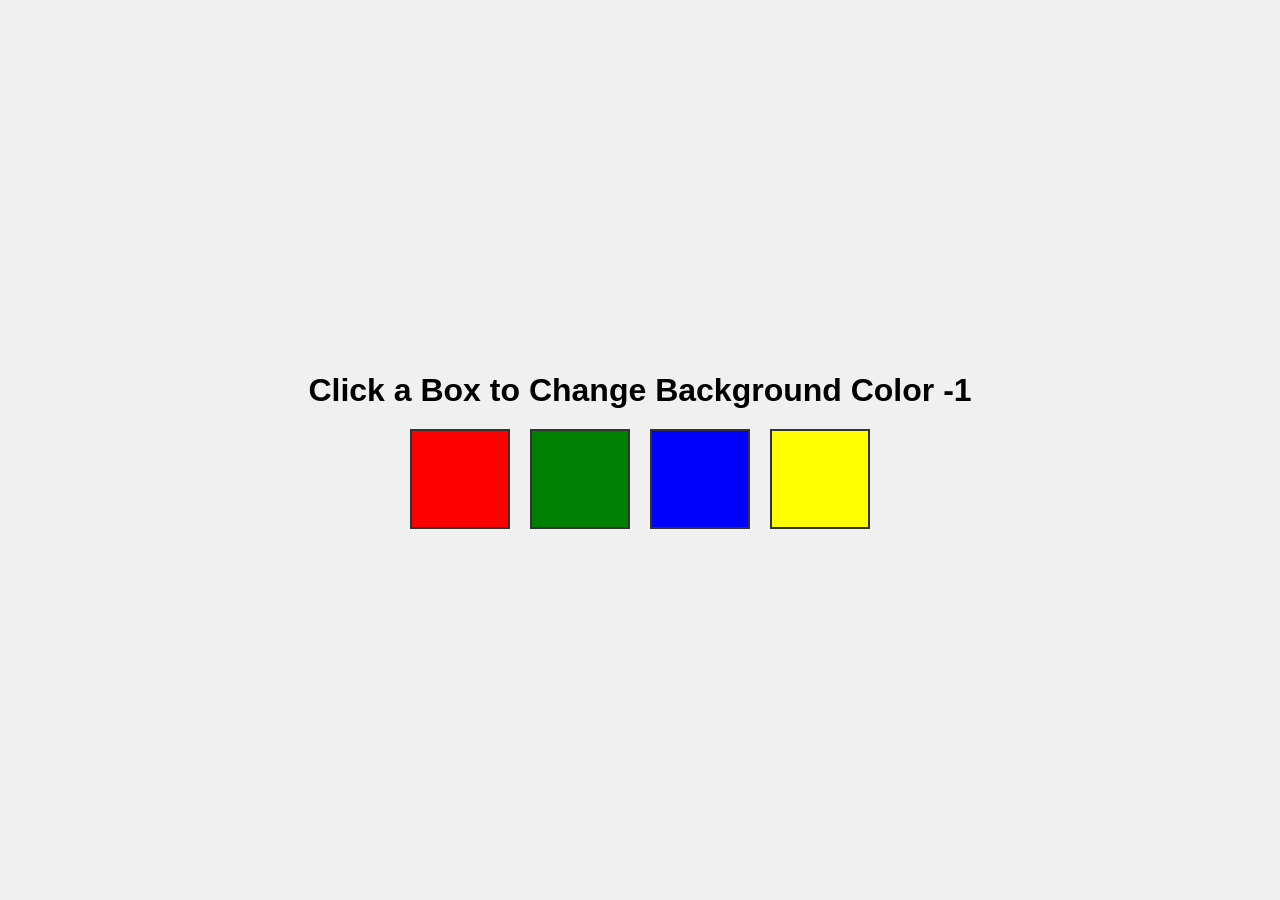
<file: Mini-project/Day_01/index.html>
<!DOCTYPE html>
<html lang="en">
<head>
  <meta charset="UTF-8">
  <title>Color Changer</title>
  <link rel="stylesheet" href="style.css">
</head>
<body>

  <div class="container">
    <h1>Click a Box to Change Background Color -1</h1>

    <div class="colors">
      <div class="color-box" id="red"></div>
      <div class="color-box" id="green"></div>
      <div class="color-box" id="blue"></div>
      <div class="color-box" id="yellow"></div>
    </div>
  </div>

  <script src="script.js"></script>
</body>
</html>
</file>
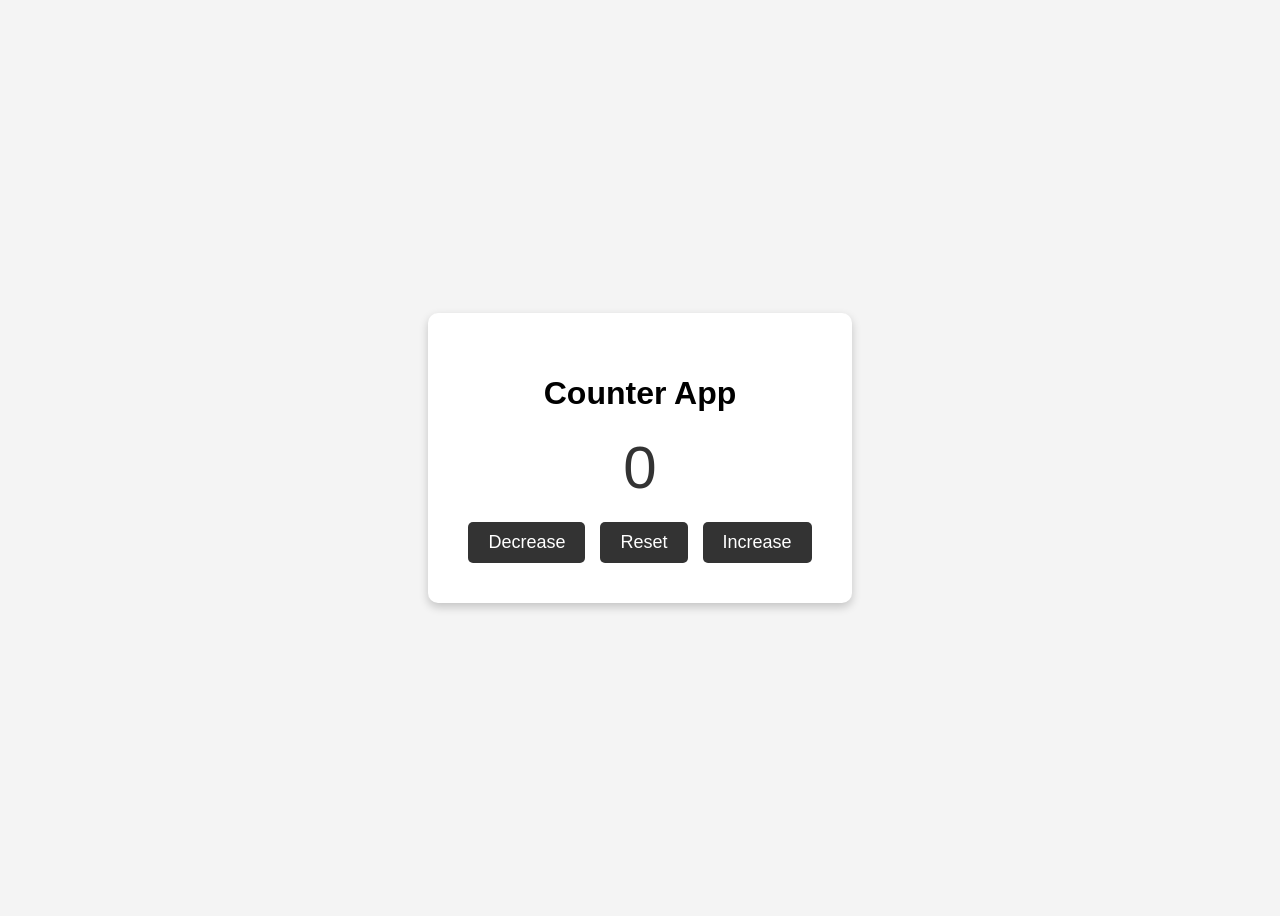
<file: Mini-project/Day_02/index.html>
<!DOCTYPE html>
<html lang="en">
<head>
  <meta charset="UTF-8">
  <title>Counter App</title>
  <link rel="stylesheet" href="style.css">
</head>
<body>

  <div class="container">
    <h1>Counter App</h1>
    <div id="count">0</div>
    <div class="buttons">
      <button id="decrease">Decrease</button>
      <button id="reset">Reset</button>
      <button id="increase">Increase</button>
    </div>
  </div>

  <script src="script.js"></script>
</body>
</html>
</file>
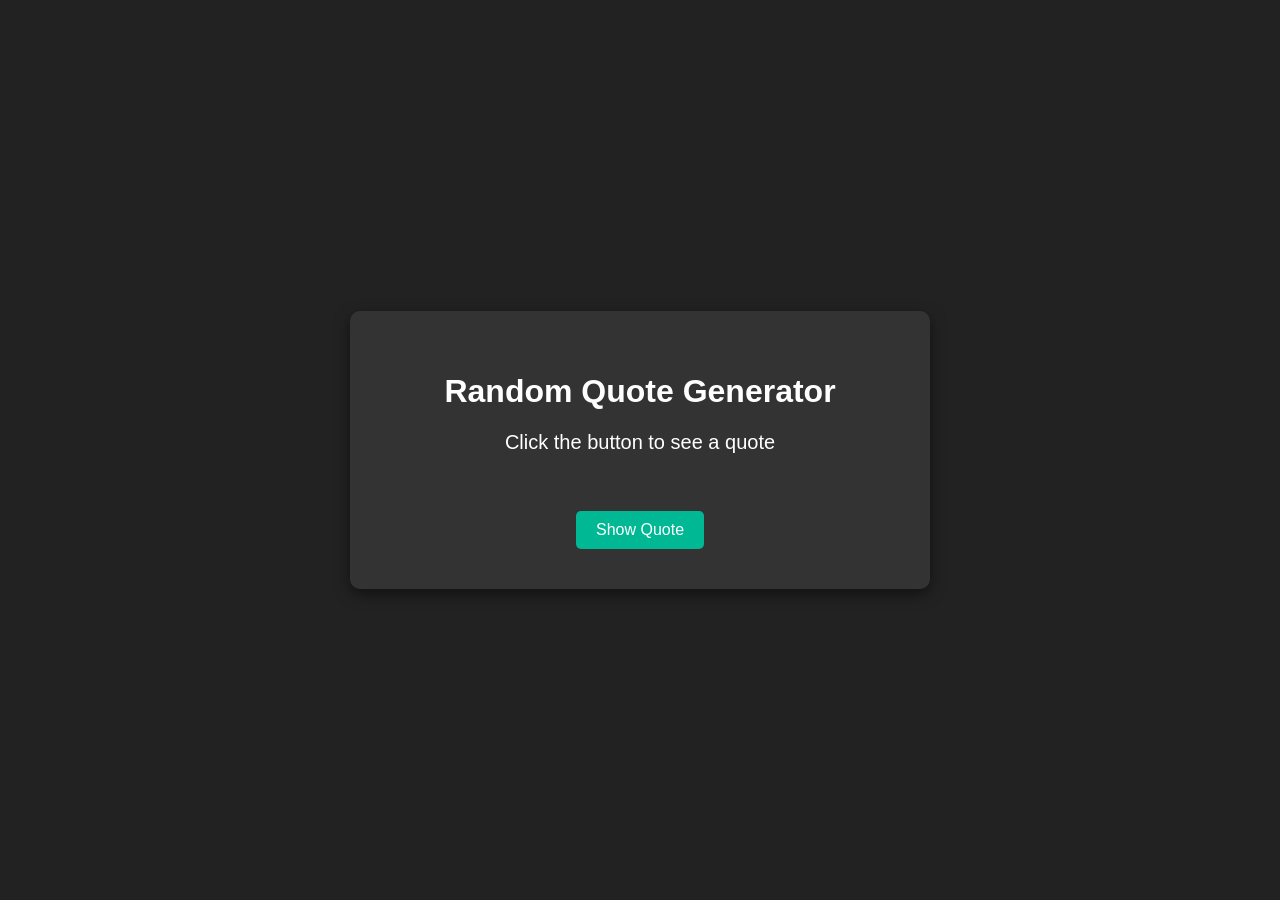
<file: Mini-project/Day_03/index.html>
<!DOCTYPE html>
<html lang="en">
<head>
  <meta charset="UTF-8">
  <title>Random Quote Generator</title>
  <link rel="stylesheet" href="style.css">
</head>
<body>

  <div class="container">
    <h1>Random Quote Generator</h1>
    <div id="quote-box">
      <p id="quote">Click the button to see a quote</p>
    </div>
    <button id="new-quote">Show Quote</button>
  </div>

  <script src="script.js"></script>
</body>
</html>
</file>
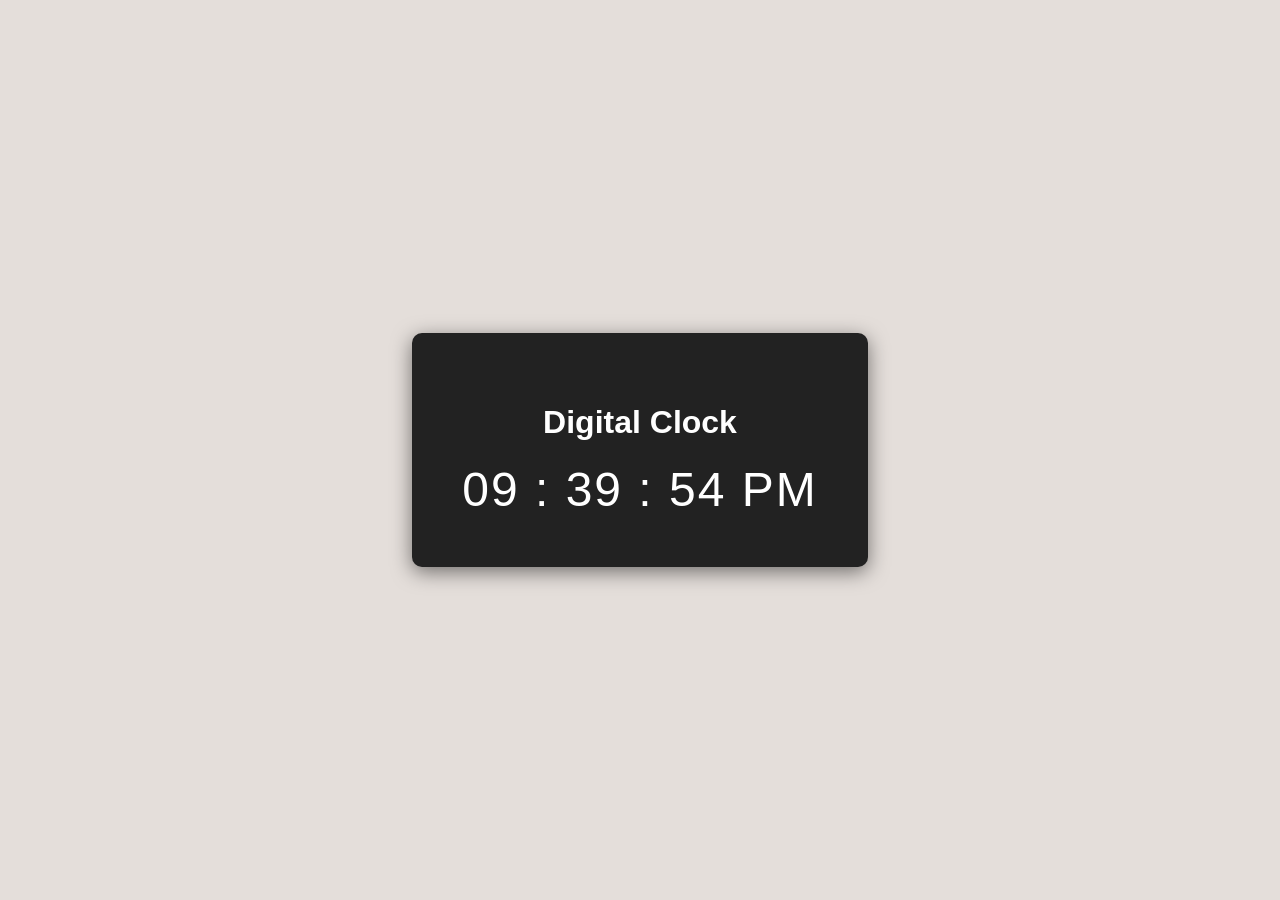
<file: Mini-project/Day_04/index.html>
<!DOCTYPE html>
<html lang="en">
<head>
  <meta charset="UTF-8">
  <title>Digital Clock</title>
  <link rel="stylesheet" href="style.css">
</head>
<body>

  <div class="clock-container">
    <h1>Digital Clock</h1>
    <div id="clock">00:00:00</div>
  </div>

  <script src="script.js"></script>
</body>
</html>
</file>
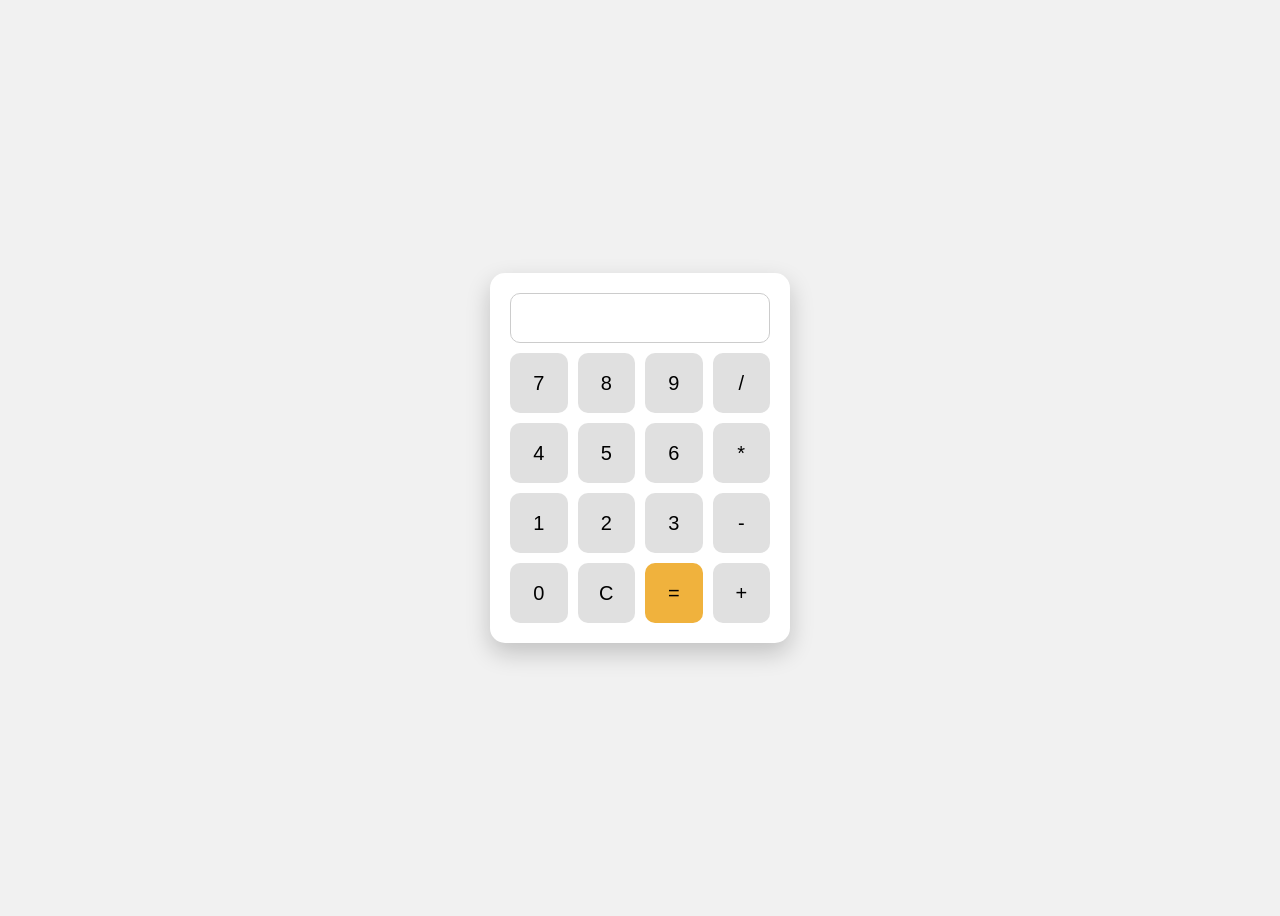
<file: Mini-project/Day_06/index.html>
<!DOCTYPE html>
<html lang="en">
<head>
  <meta charset="UTF-8" />
  <meta name="viewport" content="width=device-width, initial-scale=1.0"/>
  <title>Simple Calculator</title>
  <link rel="stylesheet" href="style.css">
</head>
<body>
  <div class="calculator">
    <input type="text" id="display" readonly />

    <div class="buttons">
      <!-- Row 1 -->
      <button>7</button>
      <button>8</button>
      <button>9</button>
      <button>/</button>

      <!-- Row 2 -->
      <button>4</button>
      <button>5</button>
      <button>6</button>
      <button>*</button>

      <!-- Row 3 -->
      <button>1</button>
      <button>2</button>
      <button>3</button>
      <button>-</button>

      <!-- Row 4 -->
      <button>0</button>
      <button>C</button>
      <button id="Orange">=</button>
      <button>+</button>
    </div>
  </div>

  <script src="script.js"></script>
</body>
</html>
</file>
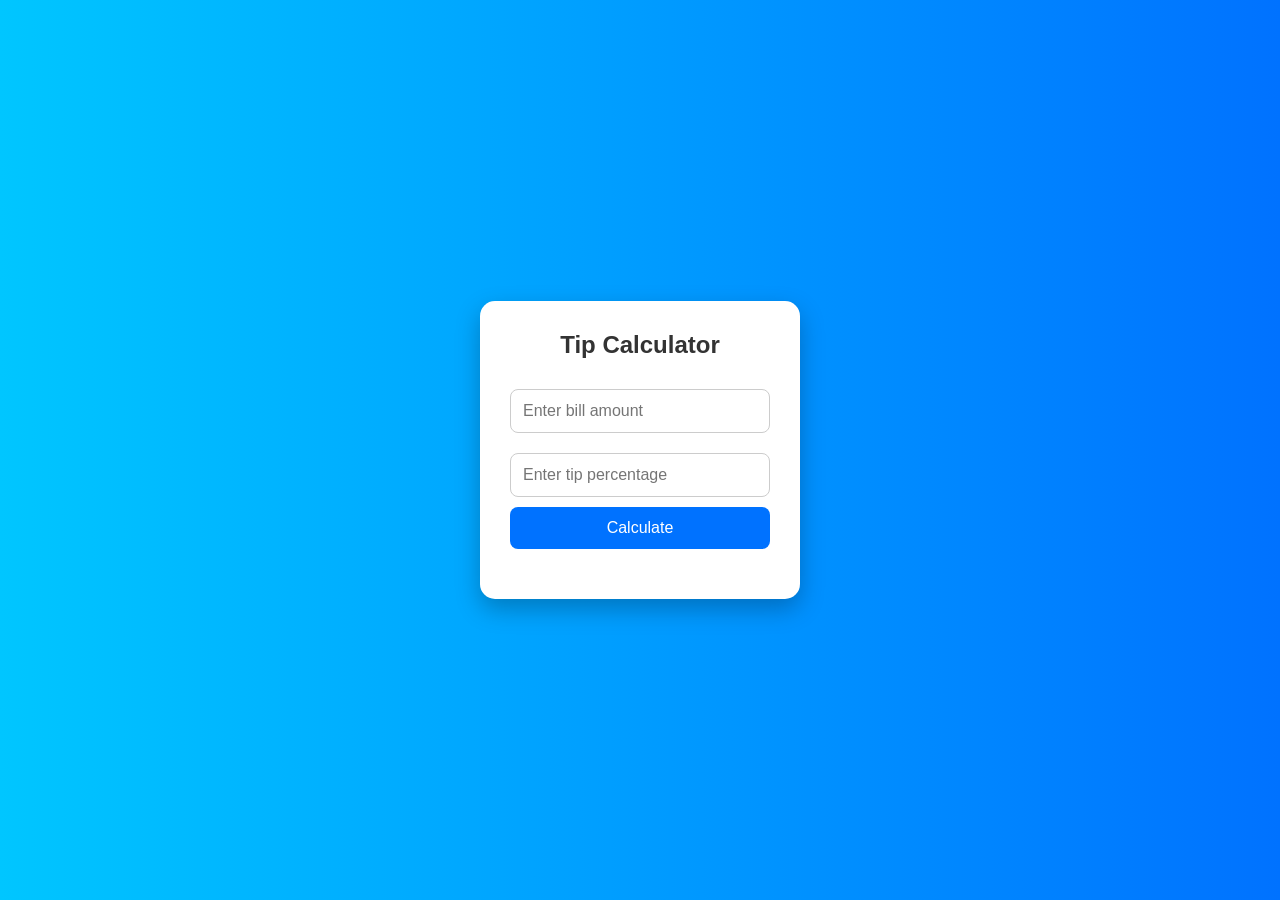
<file: Mini-project/Day_07/index.html>
<!DOCTYPE html>
<html lang="en">
<head>
    <meta charset="UTF-8">
    <meta name="viewport" content="width=device-width, initial-scale=1.0">
    <title>Tip Calculator</title>
    <link rel="stylesheet" href="style.css">
</head>
<body>
<div class="container">
  <h2>Tip Calculator</h2>
  <input type="number" id="bill" placeholder="Enter bill amount" />
  <input type="number" id="tip" placeholder="Enter tip percentage" />
  <button id="calculate">Calculate</button>
  <p id="result"></p>
</div>

    
</body>
<script src="script.js"></script>
</html>
</file>
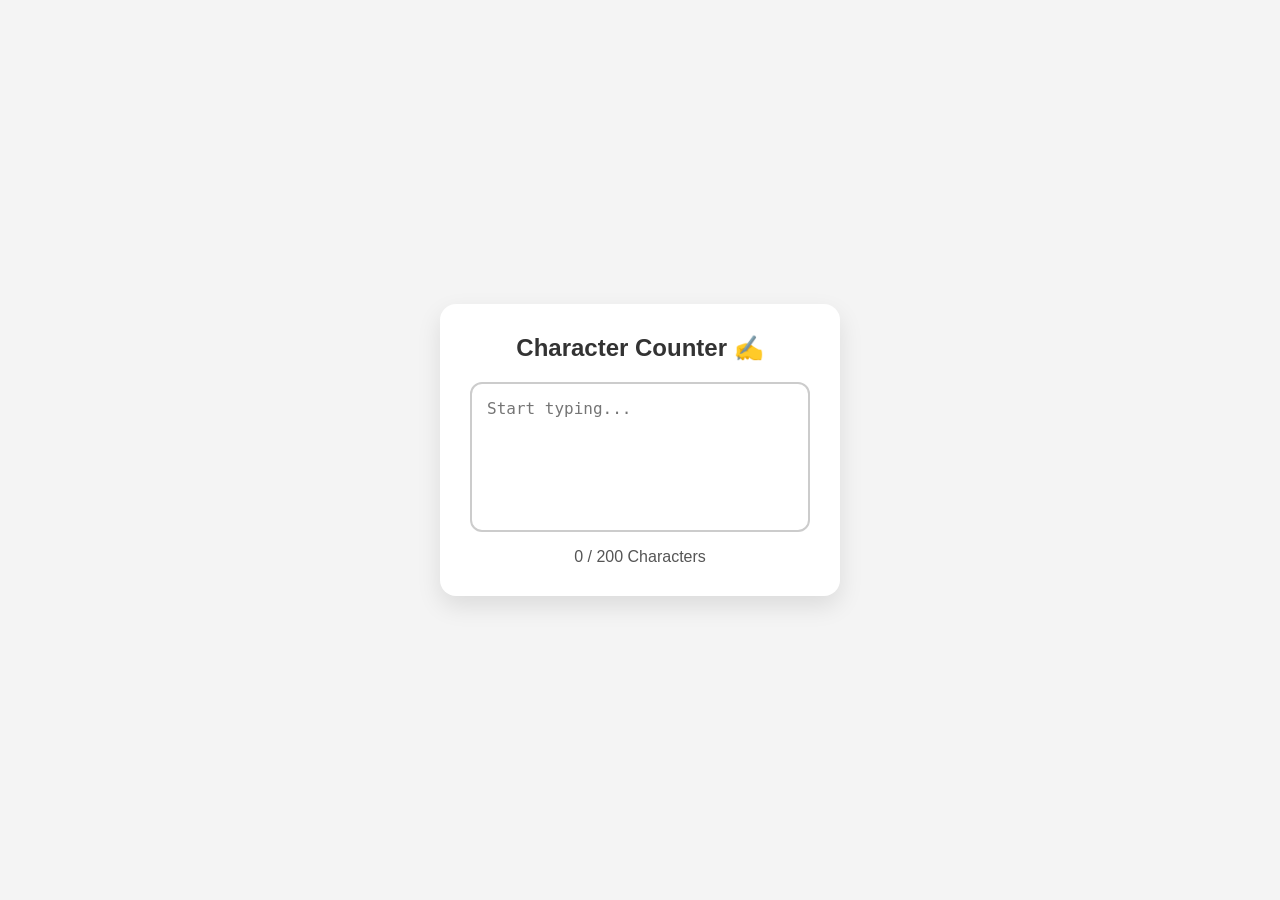
<file: Mini-project/Day_08/index.html>
<!DOCTYPE html>
<html lang="en">
<head>
  <meta charset="UTF-8">
  <meta name="viewport" content="width=device-width, initial-scale=1">
  <title>Character Counter ✍️</title>
  <link rel="stylesheet" href="style.css">
</head>
<body>
  <div class="container">
    <h1>Character Counter ✍️</h1>
    <textarea id="text-input" placeholder="Start typing..."></textarea>
    <div class="counter">
      <span id="char-count">0</span> / 200 Characters
    </div>
  </div>

  <script src="script.js"></script>
</body>
</html>
</file>
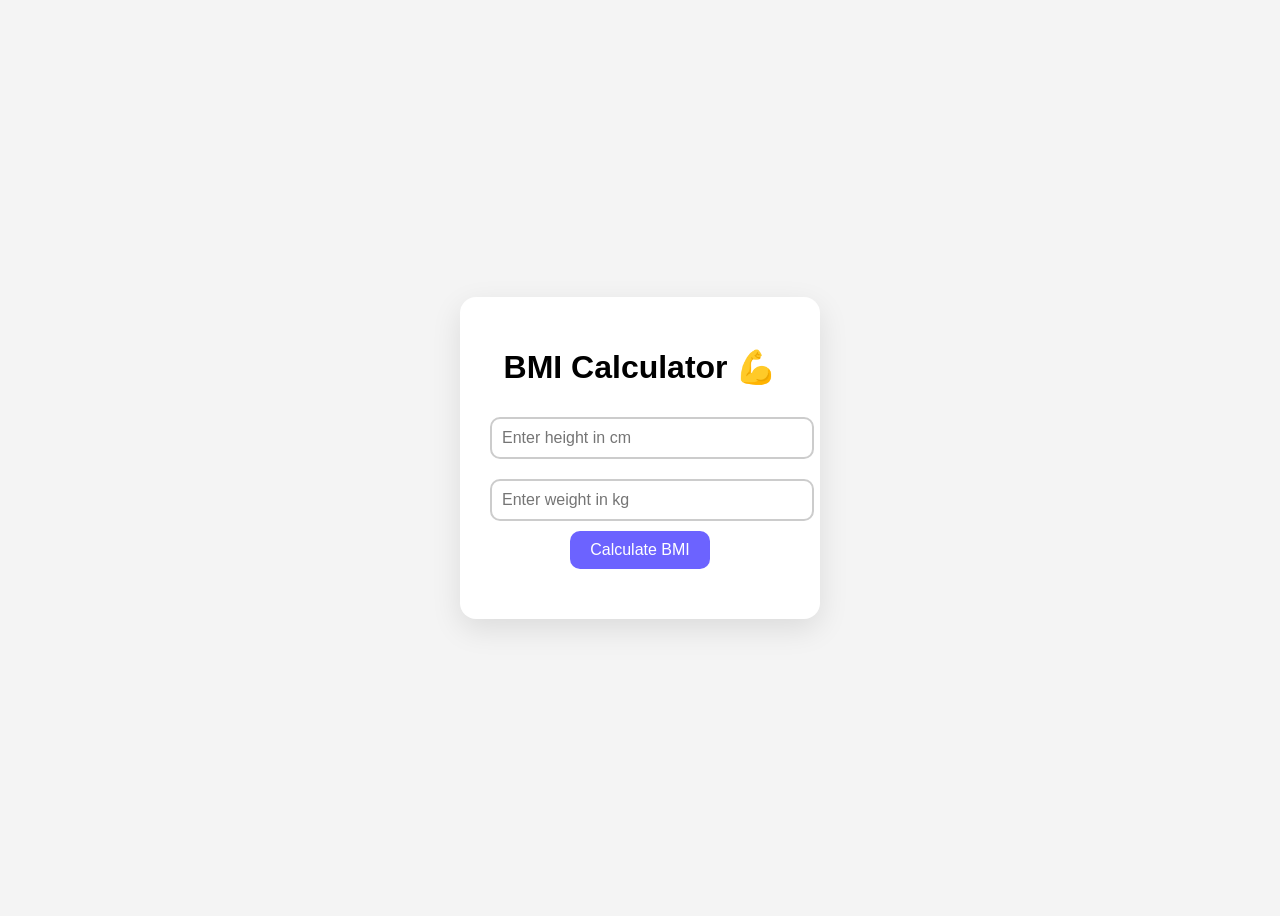
<file: Mini-project/Day_09/index.html>
<!DOCTYPE html>
<html lang="en">
<head>
  <meta charset="UTF-8">
  <title>BMI Calculator</title>
  <link rel="stylesheet" href="style.css">
</head>
<body>
  <div class="container">
    <h1>BMI Calculator 💪</h1>
    <input type="number" id="height" placeholder="Enter height in cm">
    <input type="number" id="weight" placeholder="Enter weight in kg">
    <button id="calculateBtn">Calculate BMI</button>
    <div id="result"></div>
  </div>

  <script src="script.js"></script>
</body>
</html>
</file>
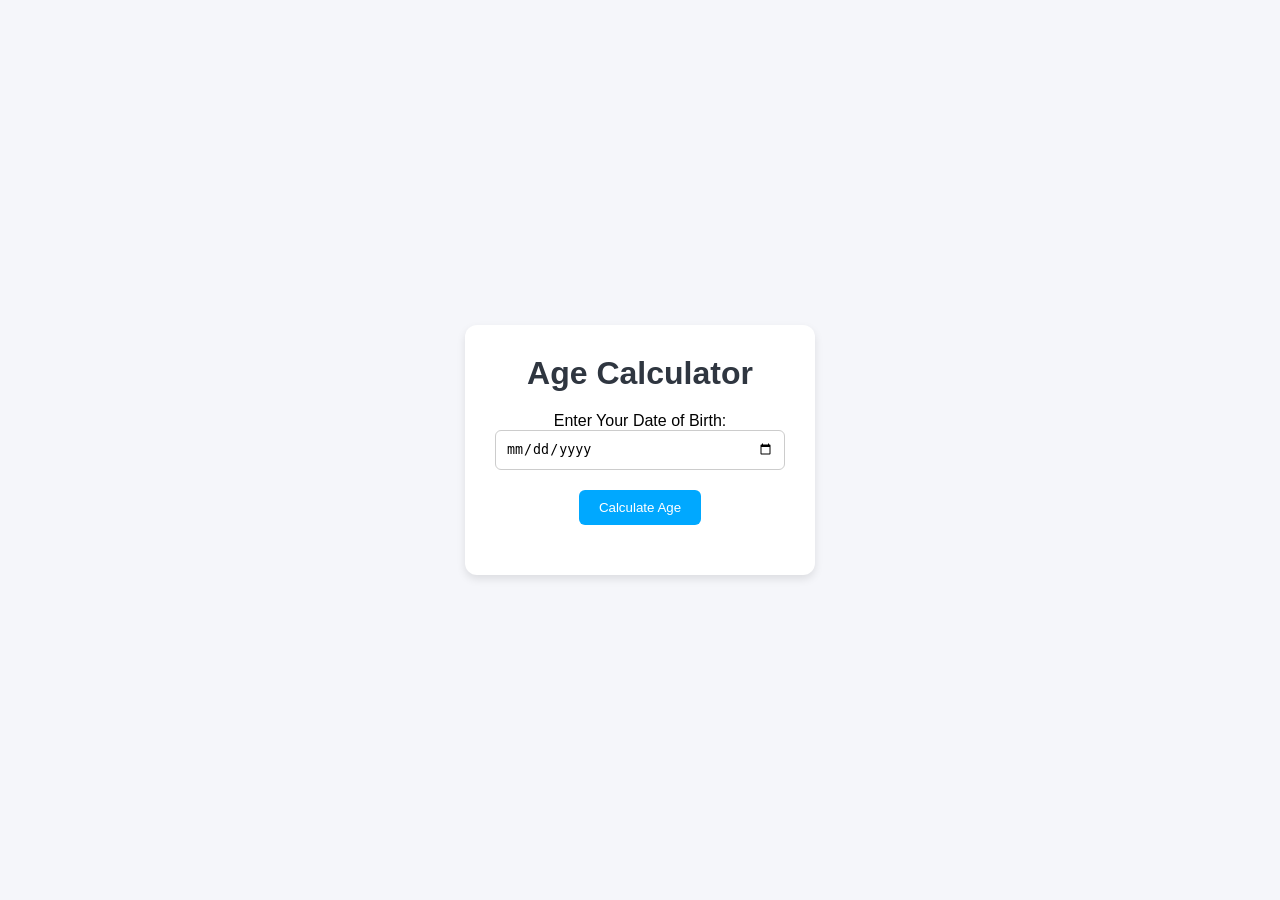
<file: Mini-project/Day_10/index.html>
<!DOCTYPE html>
<html lang="en">
<head>
  <meta charset="UTF-8">
  <title>Age Calculator</title>
  <link rel="stylesheet" href="style.css">
</head>
<body>
  <div class="container">
    <h1>Age Calculator</h1>
    <form id="ageForm">
      <label for="dob">Enter Your Date of Birth:</label>
      <input type="date" id="dob" required>
      <button type="submit" id="button">Calculate Age</button>
    </form>
    <div id="result"></div>
  </div>

  <script src="script.js"></script>
</body>
</html>
</file>
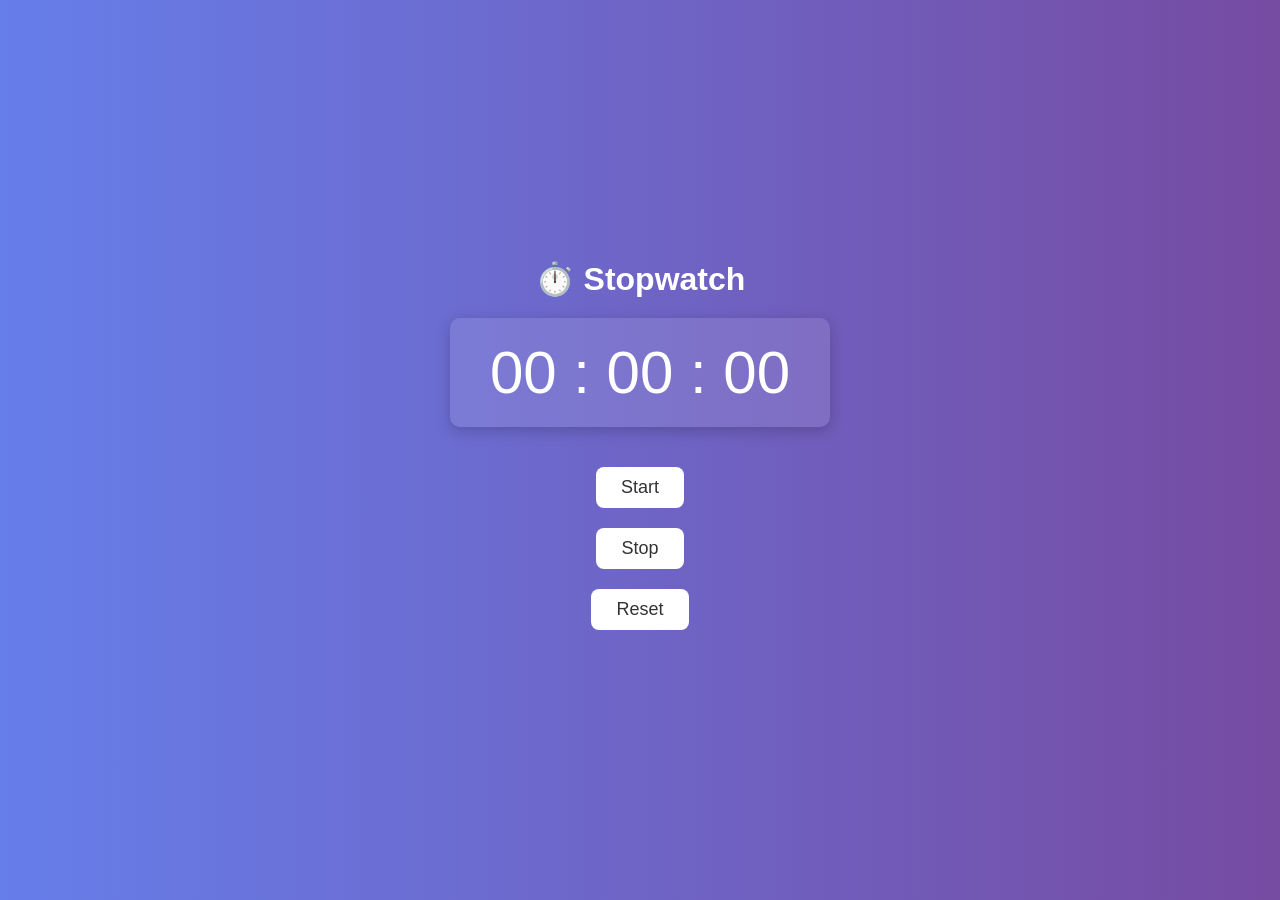
<file: Mini-project/Day_13/index.html>
<!DOCTYPE html>
<html lang="en">
<head>
    <meta charset="UTF-8">
    <meta name="viewport" content="width=device-width, initial-scale=1.0">
    <title>Stop Watch</title>
    <link rel="stylesheet" href="style.css">
</head>
<body>
     <h1>⏱️ Stopwatch</h1>
 <div class="display">00 : 00 : 00</div>
 <button class="startBtn">Start</button>
<button class="stopBtn">Stop</button>
<button class="resetBtn">Reset</button>
    
</body>
<script src="script.js"></script>
</html>
</file>
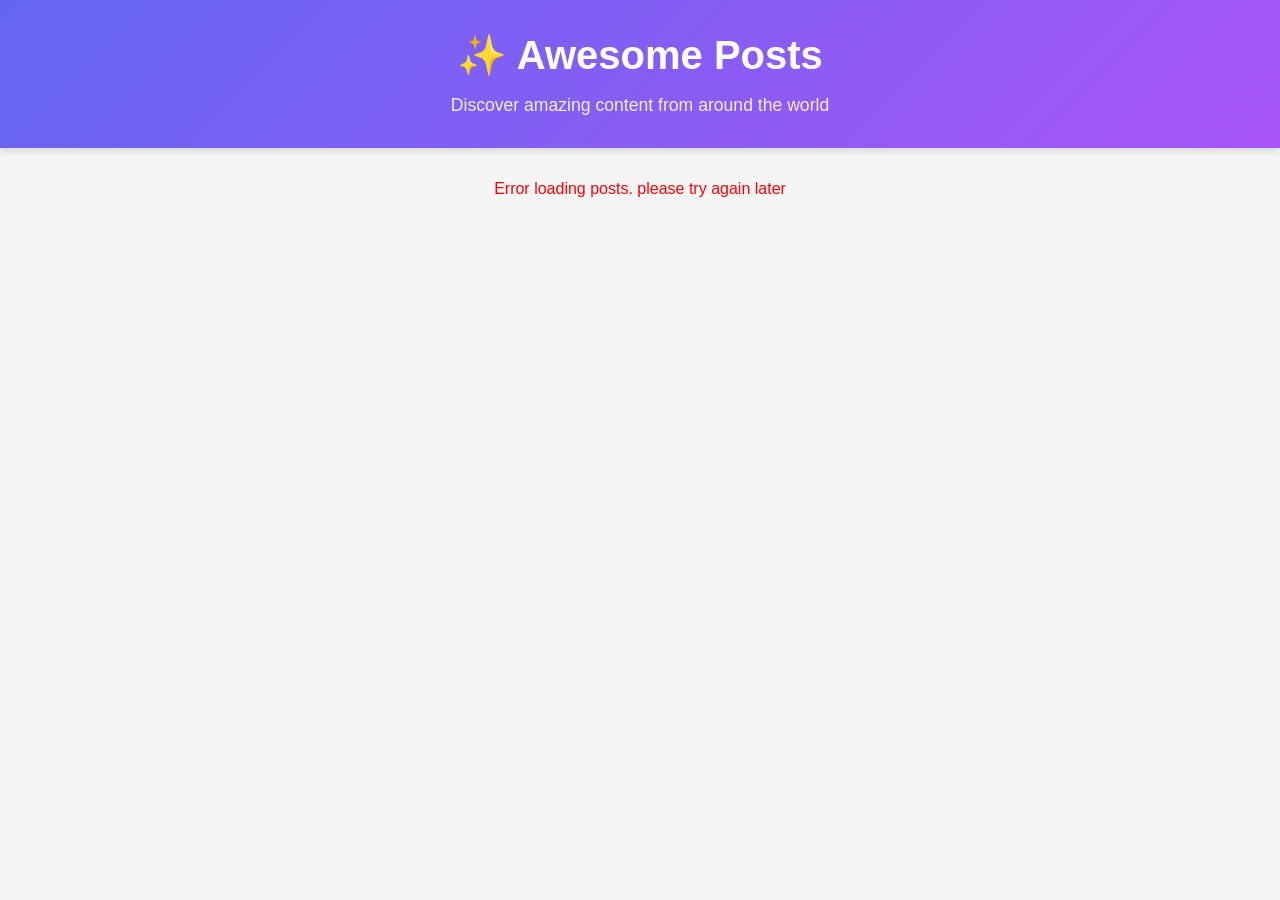
<file: Mini-project/Day_14/index.html>
<!DOCTYPE html>
<html lang="en">
  <head>
    <meta charset="UTF-8" />
    <meta name="viewport" content="width=device-width, initial-scale=1.0" />
    <title>Awesome Posts</title>
    <link rel="stylesheet" href="style.css" />
  </head>
  <body>
    <header>
      <h1>✨ Awesome Posts</h1>
      <p class="subtitle">Discover amazing content from around the world</p>
    </header>

    <div class="posts-container">
      <div class="loading">Loading posts...</div>
    </div>

    <script src="script.js"></script>
  </body>
</html>
</file>
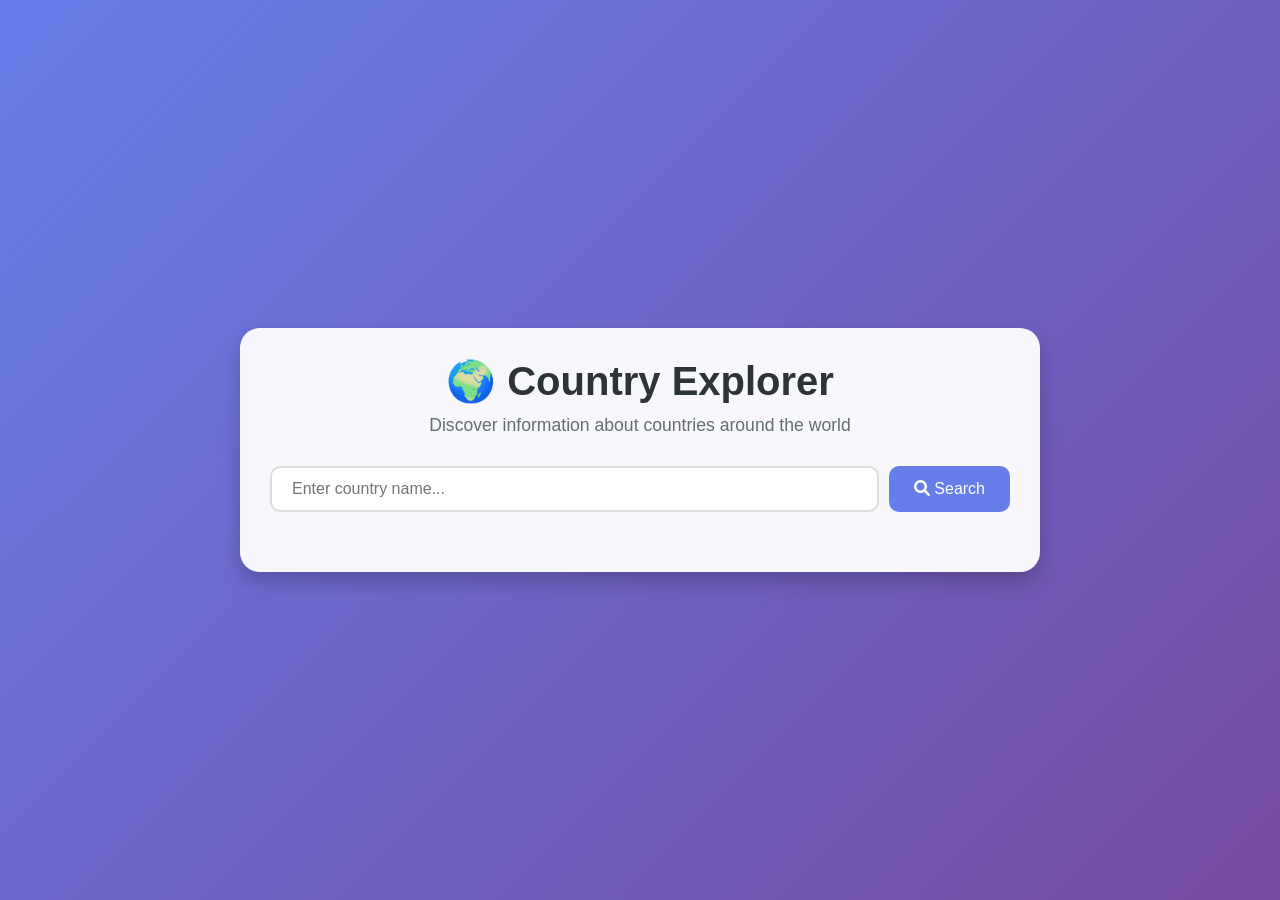
<file: Mini-project/Day_15/index.html>
<!DOCTYPE html>
<html lang="en">
  <head>
    <meta charset="UTF-8" />
    <meta name="viewport" content="width=device-width, initial-scale=1.0" />
    <title>Country Explorer</title>
    <link rel="stylesheet" href="style.css" />
    <link
      rel="stylesheet"
      href="https://cdnjs.cloudflare.com/ajax/libs/font-awesome/6.0.0/css/all.min.css"
    />
  </head>
  <body>
    <div class="container">
      <header>
        <h1>🌍 Country Explorer</h1>
        <p>Discover information about countries around the world</p>
      </header>

      <div class="search-container">
        <input
          type="text"
          id="searchInput"
          placeholder="Enter country name..."
        />
        <button class="search"><i class="fas fa-search"></i> Search</button>
      </div>

      <div id="result" class="country-card hidden">
        <!-- Country information will be displayed here -->
      </div>
    </div>
    <script src="script.js"></script>
  </body>
</html>
</file>
<file: Mini-project/Day_01/style.css>
* {
  margin: 0;
  padding: 0;
  box-sizing: border-box;
  font-family: sans-serif;
}

body {
  height: 100vh;
  display: flex;
  justify-content: center;
  align-items: center;
  background-color: #f0f0f0;
}

.container {
  text-align: center;
}

.colors {
  margin-top: 20px;
  display: flex;
  gap: 20px;
  justify-content: center;
}

.color-box {
  width: 100px;
  height: 100px;
  border: 2px solid #333;
  cursor: pointer;
  transition: transform 0.2s;
}

.color-box:hover {
  transform: scale(1.1);
}

#red { background-color: red; }
#green { background-color: green; }
#blue { background-color: blue; }
#yellow { background-color: yellow; }
</file>
<file: Mini-project/Day_02/style.css>
body {
  font-family: sans-serif;
  background: #f4f4f4;
  display: flex;
  justify-content: center;
  align-items: center;
  height: 100vh;
}

.container {
  background: white;
  padding: 40px;
  border-radius: 10px;
  text-align: center;
  box-shadow: 0px 4px 10px rgba(0, 0, 0, 0.2);
}

#count {
  font-size: 60px;
  margin: 20px 0;
  color: #333;
}

.buttons {
  display: flex;
  gap: 15px;
  justify-content: center;
}

button {
  padding: 10px 20px;
  font-size: 18px;
  border: none;
  background-color: #333;
  color: white;
  border-radius: 5px;
  cursor: pointer;
  transition: background 0.3s;
}

button:hover {
  background-color: #555;
}
</file>
<file: Mini-project/Day_03/style.css>
body {
  margin: 0;
  padding: 0;
  background: #222;
  color: white;
  font-family: Arial, sans-serif;
  display: flex;
  height: 100vh;
  justify-content: center;
  align-items: center;
}

.container {
  text-align: center;
  background: #333;
  padding: 40px;
  border-radius: 10px;
  width: 90%;
  max-width: 500px;
  box-shadow: 0 5px 15px rgba(0,0,0,0.5);
}

#quote-box {
  margin: 20px 0;
  font-size: 20px;
  min-height: 60px;
}

button {
  padding: 10px 20px;
  background: #00b894;
  color: white;
  border: none;
  font-size: 16px;
  border-radius: 5px;
  cursor: pointer;
  transition: 0.3s;
}

button:hover {
  background: #019875;
}
</file>
<file: Mini-project/Day_04/style.css>
body {
  margin: 0;
  padding: 0;
  font-family: 'Segoe UI', sans-serif;
  background: #111;
  color: white;
  display: flex;
  height: 100vh;
  justify-content: center;
  align-items: center;
  transition: background-color 0.5s ease;

}

.clock-container {
  text-align: center;
  background: #222;
  padding: 50px;
  border-radius: 10px;
  box-shadow: 0 5px 20px rgba(0,0,0,0.5);
}

#clock {
  font-size: 48px;
  margin-top: 20px;
  letter-spacing: 2px;
}
</file>
<file: Mini-project/Day_06/style.css>
body {
  font-family: Arial, sans-serif;
  display: flex;
  height: 100vh;
  justify-content: center;
  align-items: center;
  background-color: #f1f1f1;
}

.calculator {
  background: white;
  padding: 20px;
  border-radius: 15px;
  box-shadow: 0 10px 25px rgba(0,0,0,0.2);
  width: 260px;
}

#display {
  width: 100%;
  height: 50px;
  font-size: 24px;
  text-align: right;
  padding: 10px;
  box-sizing: border-box;
  margin-bottom: 10px;
  border: 1px solid #ccc;
  border-radius: 10px;
}

.buttons {
  display: grid;
  grid-template-columns: repeat(4, 1fr);
  gap: 10px;
}

button {
  height: 60px;
  font-size: 20px;
  border: none;
  border-radius: 10px;
  background-color: #e0e0e0;
  cursor: pointer;
  transition: background-color 0.2s ease;
}

button:hover {
  background-color: #d5d5d5;
}
#Orange{
    background-color: rgb(240, 178, 61);
}
</file>
<file: Mini-project/Day_07/style.css>
* {
  margin: 0;
  padding: 0;
  box-sizing: border-box;
  font-family: 'Segoe UI', sans-serif;
}

body {
  height: 100vh;
  background: linear-gradient(to right, #00c6ff, #0072ff);
  display: flex;
  justify-content: center;
  align-items: center;
  animation: fadeIn 1s ease;
}

.container {
  background-color: white;
  padding: 30px;
  border-radius: 15px;
  width: 320px;
  box-shadow: 0 10px 25px rgba(0, 0, 0, 0.25);
  animation: slideUp 0.8s ease;
}

h2 {
  text-align: center;
  margin-bottom: 20px;
  color: #333;
}

input {
  width: 100%;
  padding: 12px;
  margin: 10px 0;
  border-radius: 8px;
  border: 1px solid #ccc;
  font-size: 16px;
  transition: all 0.3s ease;
}

input:focus {
  border-color: #0072ff;
  outline: none;
  box-shadow: 0 0 5px #0072ff55;
}

button {
  width: 100%;
  padding: 12px;
  background-color: #0072ff;
  color: white;
  font-size: 16px;
  border: none;
  border-radius: 8px;
  cursor: pointer;
  transition: background-color 0.3s ease, transform 0.2s ease;
}

button:hover {
  background-color: #005fd1;
  transform: scale(1.03);
}

#result {
  margin-top: 20px;
  font-size: 18px;
  text-align: center;
  color: #222;
  opacity: 0;
  transform: translateY(10px);
  animation: fadeInResult 0.5s ease forwards;
}

@keyframes fadeIn {
  from { opacity: 0; }
  to { opacity: 1; }
}

@keyframes slideUp {
  from {
    opacity: 0;
    transform: translateY(50px);
  }
  to {
    opacity: 1;
    transform: translateY(0);
  }
}

@keyframes fadeInResult {
  to {
    opacity: 1;
    transform: translateY(0);
  }
}
</file>
<file: Mini-project/Day_08/style.css>
* {
  margin: 0;
  padding: 0;
  box-sizing: border-box;
}

body {
  font-family: 'Segoe UI', Tahoma, Geneva, Verdana, sans-serif;
  background-color: #f4f4f4;
  height: 100vh;
  display: flex;
  justify-content: center;
  align-items: center;
}

.container {
  background: #fff;
  padding: 30px;
  border-radius: 16px;
  box-shadow: 0 10px 25px rgba(0, 0, 0, 0.1);
  width: 90%;
  max-width: 400px;
  text-align: center;
}

.container h1 {
  margin-bottom: 20px;
  font-size: 24px;
  color: #333;
}

textarea {
  width: 100%;
  height: 150px;
  padding: 15px;
  font-size: 16px;
  border: 2px solid #ccc;
  border-radius: 12px;
  resize: none;
  transition: border-color 0.3s ease;
}

textarea:focus {
  outline: none;
  border-color: #6c63ff;
}

.counter {
  margin-top: 12px;
  font-size: 16px;
  color: #555;
}
</file>
<file: Mini-project/Day_09/style.css>
body {
  font-family: Arial, sans-serif;
  background: #f4f4f4;
  display: flex;
  justify-content: center;
  align-items: center;
  height: 100vh;
}

.container {
  background: white;
  padding: 30px;
  border-radius: 16px;
  box-shadow: 0 10px 30px rgba(0, 0, 0, 0.1);
  text-align: center;
  width: 300px;
}

input {
  width: 100%;
  padding: 10px;
  margin: 10px 0;
  border: 2px solid #ccc;
  border-radius: 10px;
  font-size: 16px;
}

button {
  padding: 10px 20px;
  background: #6c63ff;
  color: white;
  border: none;
  border-radius: 10px;
  font-size: 16px;
  cursor: pointer;
}

#result {
  margin-top: 20px;
  font-weight: bold;
}
</file>
<file: Mini-project/Day_10/style.css>
* {
  margin: 0;
  padding: 0;
  box-sizing: border-box;
}

body {
  font-family: 'Segoe UI', sans-serif;
  background-color: #f5f6fa;
  display: flex;
  height: 100vh;
  align-items: center;
  justify-content: center;
}

.container {
  background: white;
  padding: 30px;
  border-radius: 12px;
  box-shadow: 0 4px 8px rgba(0,0,0,0.1);
  width: 350px;
  text-align: center;
}

h1 {
  margin-bottom: 20px;
  color: #2f3640;
}

input[type="date"] {
  padding: 10px;
  margin-bottom: 20px;
  width: 100%;
  border: 1px solid #ccc;
  border-radius: 6px;
}

button {
  padding: 10px 20px;
  background-color: #00a8ff;
  color: white;
  border: none;
  border-radius: 6px;
  cursor: pointer;
}

button:hover {
  background-color: #0097e6;
}

#result {
  margin-top: 20px;
  font-size: 18px;
  color: #353b48;
}
</file>
<file: Mini-project/Day_13/style.css>
* {
  margin: 0;
  padding: 0;
  box-sizing: border-box;
}

body {
  height: 100vh;
  display: flex;
  flex-direction: column;
  justify-content: center;
  align-items: center;
  background: linear-gradient(to right, #667eea, #764ba2);
  font-family: 'Segoe UI', Tahoma, Geneva, Verdana, sans-serif;
  color: #fff;
}

h1 {
  margin-bottom: 20px;
}

.display {
  font-size: 60px;
  background-color: rgba(255, 255, 255, 0.1);
  padding: 20px 40px;
  border-radius: 10px;
  margin-bottom: 30px;
  box-shadow: 0 4px 15px rgba(0, 0, 0, 0.2);
}

button {
  font-size: 18px;
  padding: 10px 25px;
  margin: 10px;
  border: none;
  border-radius: 8px;
  background-color: #ffffff;
  color: #333;
  cursor: pointer;
  transition: all 0.3s ease;
}

button:hover {
  background-color: #333;
  color: #fff;
}
</file>
<file: Mini-project/Day_14/style.css>
* {
  margin: 0;
  padding: 0;
  box-sizing: border-box;
  font-family: "Segoe UI", Tahoma, Geneva, Verdana, sans-serif;
}

body {
  background-color: #f5f5f5;
}

header {
  background: linear-gradient(135deg, #6366f1, #a855f7);
  color: white;
  text-align: center;
  padding: 2rem;
  margin-bottom: 2rem;
  box-shadow: 0 4px 6px rgba(0, 0, 0, 0.1);
}

h1 {
  font-size: 2.5rem;
  margin-bottom: 1rem;
}

.subtitle {
  font-size: 1.1rem;
  opacity: 0.9;
}

.posts-container {
  max-width: 1200px;
  margin: 0 auto;
  padding: 0 1rem;
  display: grid;
  grid-template-columns: repeat(auto-fit, minmax(300px, 1fr));
  gap: 1.5rem;
}

.post-card {
  background: white;
  border-radius: 10px;
  padding: 1.5rem;
  box-shadow: 0 2px 4px rgba(0, 0, 0, 0.1);
  transition: transform 0.3s ease;
}

.post-card:hover {
  transform: translateY(-5px);
}

.post-title {
  color: #1f2937;
  font-size: 1.25rem;
  margin-bottom: 1rem;
  font-weight: 600;
}

.post-body {
  color: #4b5563;
  line-height: 1.6;
}

.loading {
  text-align: center;
  font-size: 1.2rem;
  color: #6366f1;
  padding: 2rem;
}

@media (max-width: 768px) {
  header {
    padding: 1.5rem;
  }

  h1 {
    font-size: 2rem;
  }

  .posts-container {
    grid-template-columns: 1fr;
  }
}
</file>
<file: Mini-project/Day_15/style.css>
* {
  margin: 0;
  padding: 0;
  box-sizing: border-box;
  font-family: "Segoe UI", Tahoma, Geneva, Verdana, sans-serif;
}

body {
  background: linear-gradient(135deg, #667eea 0%, #764ba2 100%);
  min-height: 100vh;
  display: flex;
  justify-content: center;
  align-items: center;
  padding: 20px;
}

.container {
  width: 100%;
  max-width: 800px;
  background: rgba(255, 255, 255, 0.95);
  padding: 30px;
  border-radius: 20px;
  box-shadow: 0 10px 20px rgba(0, 0, 0, 0.2);
}

header {
  text-align: center;
  margin-bottom: 30px;
}

header h1 {
  color: #2d3436;
  margin-bottom: 10px;
  font-size: 2.5em;
}

header p {
  color: #636e72;
  font-size: 1.1em;
}

.search-container {
  display: flex;
  gap: 10px;
  margin-bottom: 30px;
}

input {
  flex: 1;
  padding: 12px 20px;
  border: 2px solid #ddd;
  border-radius: 10px;
  font-size: 1em;
  transition: all 0.3s ease;
}

input:focus {
  outline: none;
  border-color: #667eea;
}

button {
  padding: 12px 25px;
  background: #667eea;
  border: none;
  border-radius: 10px;
  color: white;
  cursor: pointer;
  transition: all 0.3s ease;
  font-size: 1em;
}

button:hover {
  background: #764ba2;
  transform: translateY(-2px);
}

.country-card {
  background: white;
  padding: 20px;
  border-radius: 15px;
  box-shadow: 0 5px 15px rgba(0, 0, 0, 0.1);
}

.country-card img {
  width: 100%;
  max-width: 300px;
  height: auto;
  display: block;
  margin: 0 auto 20px;
  border-radius: 10px;
}

.country-info {
  display: grid;
  grid-template-columns: repeat(auto-fit, minmax(200px, 1fr));
  gap: 20px;
}

.info-item {
  padding: 10px;
  background: #f8f9fa;
  border-radius: 8px;
}

.info-item h3 {
  color: #2d3436;
  margin-bottom: 5px;
  font-size: 1.1em;
}

.info-item p {
  color: #636e72;
}

.hidden {
  display: none;
}

@media (max-width: 600px) {
  .search-container {
    flex-direction: column;
  }

  .container {
    padding: 20px;
  }
}
</file>
